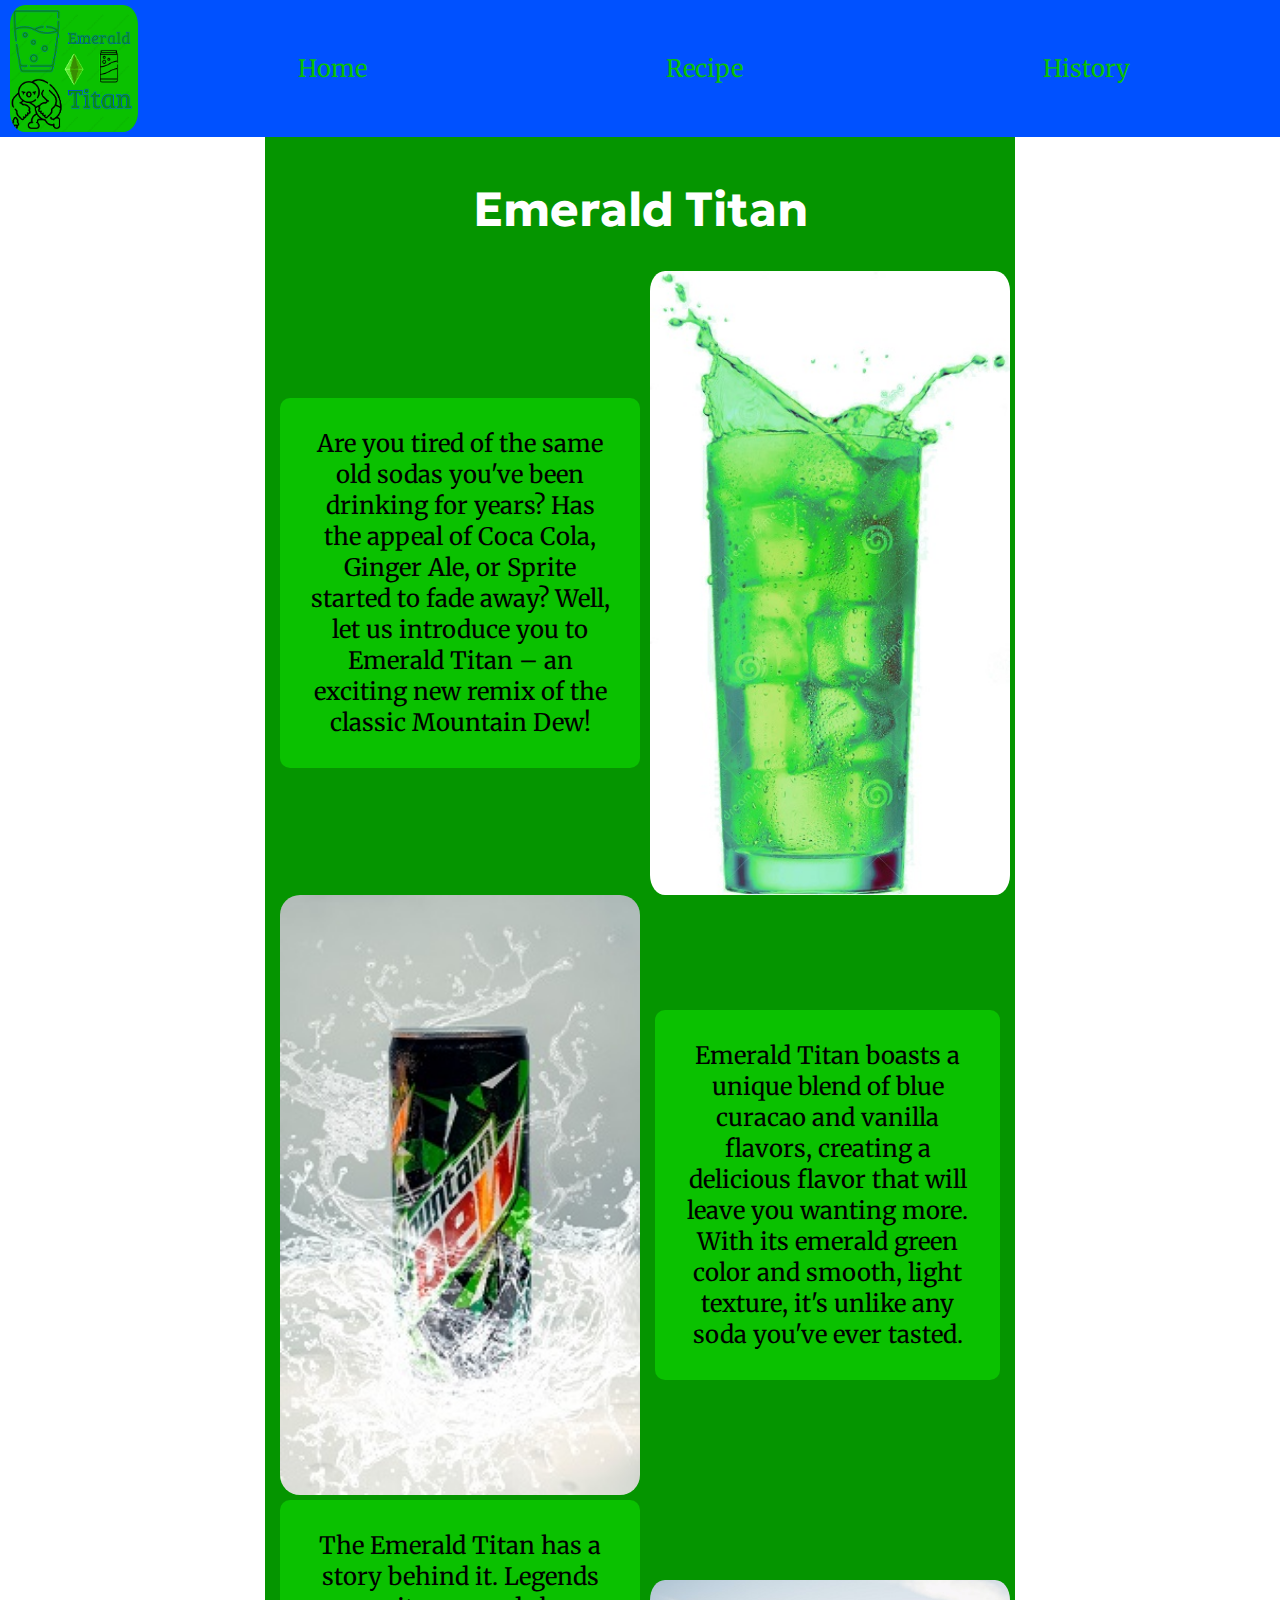
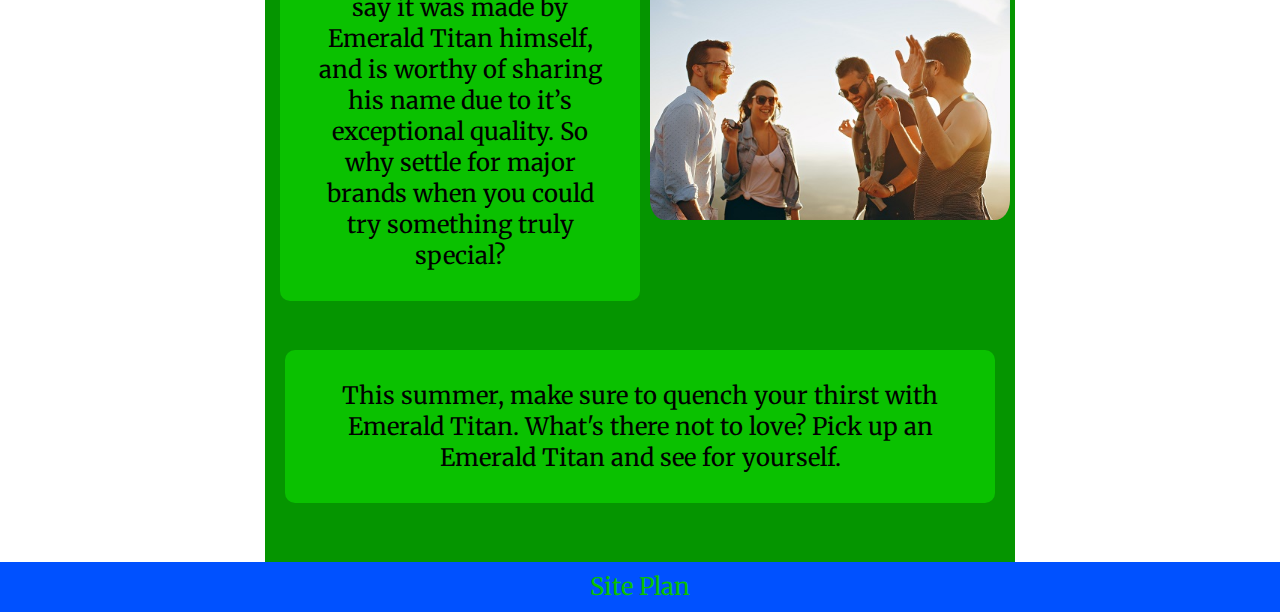
<file: personal-site/index.html>
<!DOCTYPE html>
<html lang="en">
<head>
    <meta charset="UTF-8">
    <meta http-equiv="X-UA-Compatible" content="IE=edge">
    <meta name="viewport" content="width=device-width, initial-scale=1.0">
    <link rel="stylesheet" href="./styles/style.css">
    <title>Emerald Titan</title>
</head>
<body>
    <header>
        <nav>
        <img id="logo" src="./images/emmy-t-logo.png" alt="logo">
            <a href="./index.html">Home</a>
            <a href="./recipe.html">Recipe</a>
            <a href="./history.html">History</a>
        </nav>
    </header>
    <main id="home-main">
        <h1>Emerald Titan</h1>
    <div id="top-section">
        <p>Are you tired of the same old sodas you've been drinking for years? Has the appeal of Coca Cola, Ginger Ale, or Sprite started to fade away? Well, let us introduce you to Emerald Titan – an exciting new remix of the classic Mountain Dew!</p>
        <img src="./images/green_beverage_edited.jpg" alt="Green Beverage">
    </div>
    <div id="middle-section">
        <p>Emerald Titan boasts a unique blend of blue curacao and vanilla flavors, creating a delicious flavor that will leave you wanting more. With its emerald green color and smooth, light texture, it's unlike any soda you've ever tasted.</p>
        <img src="./images/mtn-dew.jpg" alt="Mtn Dew&trade;">
    </div>
    <div id="bottom-section">
        <p>The Emerald Titan has a story behind it. Legends say it was made by Emerald Titan himself, and is worthy of sharing his name due to it’s exceptional quality. So why settle for major brands when you could try something truly special?</p>
        <img src="./images/group-people.jpg" alt="A group of people enjoying the day.">
    </div>
    <div id="bottom">
    <p>This summer, make sure to quench your thirst with Emerald Titan. What's there not to love? Pick up an Emerald Titan and see for yourself.</p>
    </div>
    </main>
    <footer>
        <a href="./site-plan.html">Site Plan</a>
    </footer>
</body>
</html>
</file>
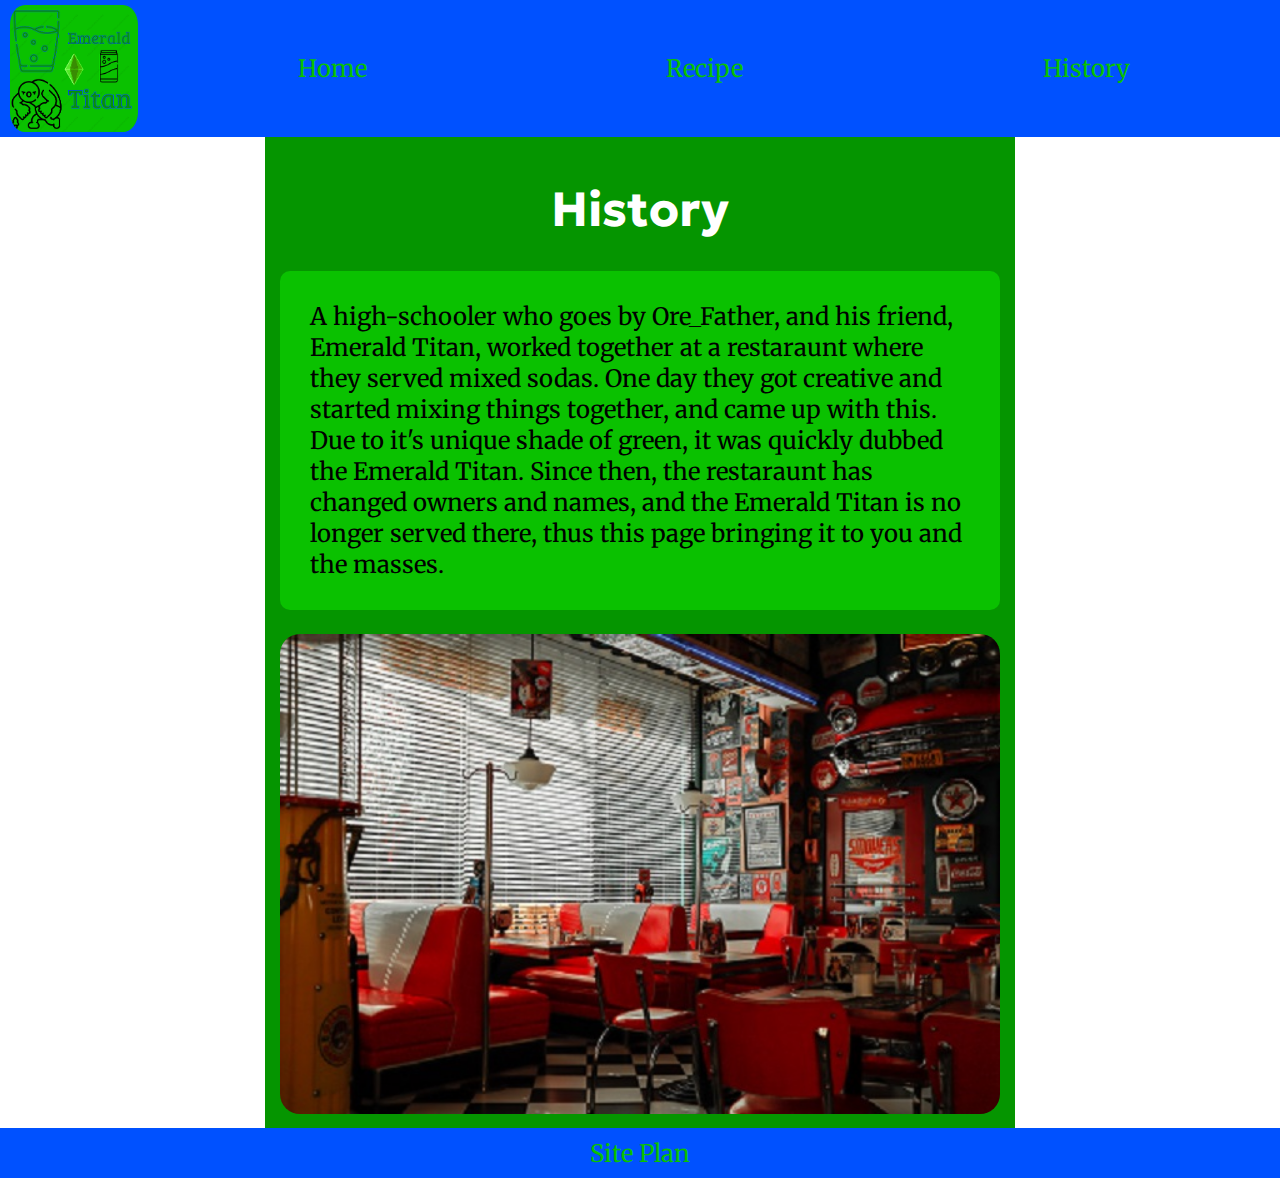
<file: personal-site/history.html>
<!DOCTYPE html>
<html lang="en">
<head>
    <meta charset="UTF-8">
    <meta name="viewport" content="width=device-width, initial-scale=1.0">
    <link rel="stylesheet" href="./styles/style.css">
    <title>Emerald Titan History</title>
</head>
<body>
    <header>
        <nav>
            <img id="logo" src="./images/emmy-t-logo.png" alt="logo">
            <a href="./index.html">Home</a>
            <a href="./recipe.html">Recipe</a>
            <a href="./history.html">History</a>
        </nav>
    </header>
    <main>
        <h1>History</h1>
      <p>
        A high-schooler who goes by Ore_Father, and his friend, Emerald Titan, worked together at a restaraunt where they served mixed sodas. One day they got creative and started mixing things together, and came up with this. Due to it's unique shade of green, it was quickly dubbed the Emerald Titan. Since then, the restaraunt has changed owners and names, and the Emerald Titan is no longer served there, thus this page bringing it to you and the masses.
      </p>
        <img class="h-img" src="./images/diner.jpg" alt="Diner">
    </main>
    <footer>
        <a href="./site-plan.html">Site Plan</a>
    </footer>
</body>
</html>
</file>
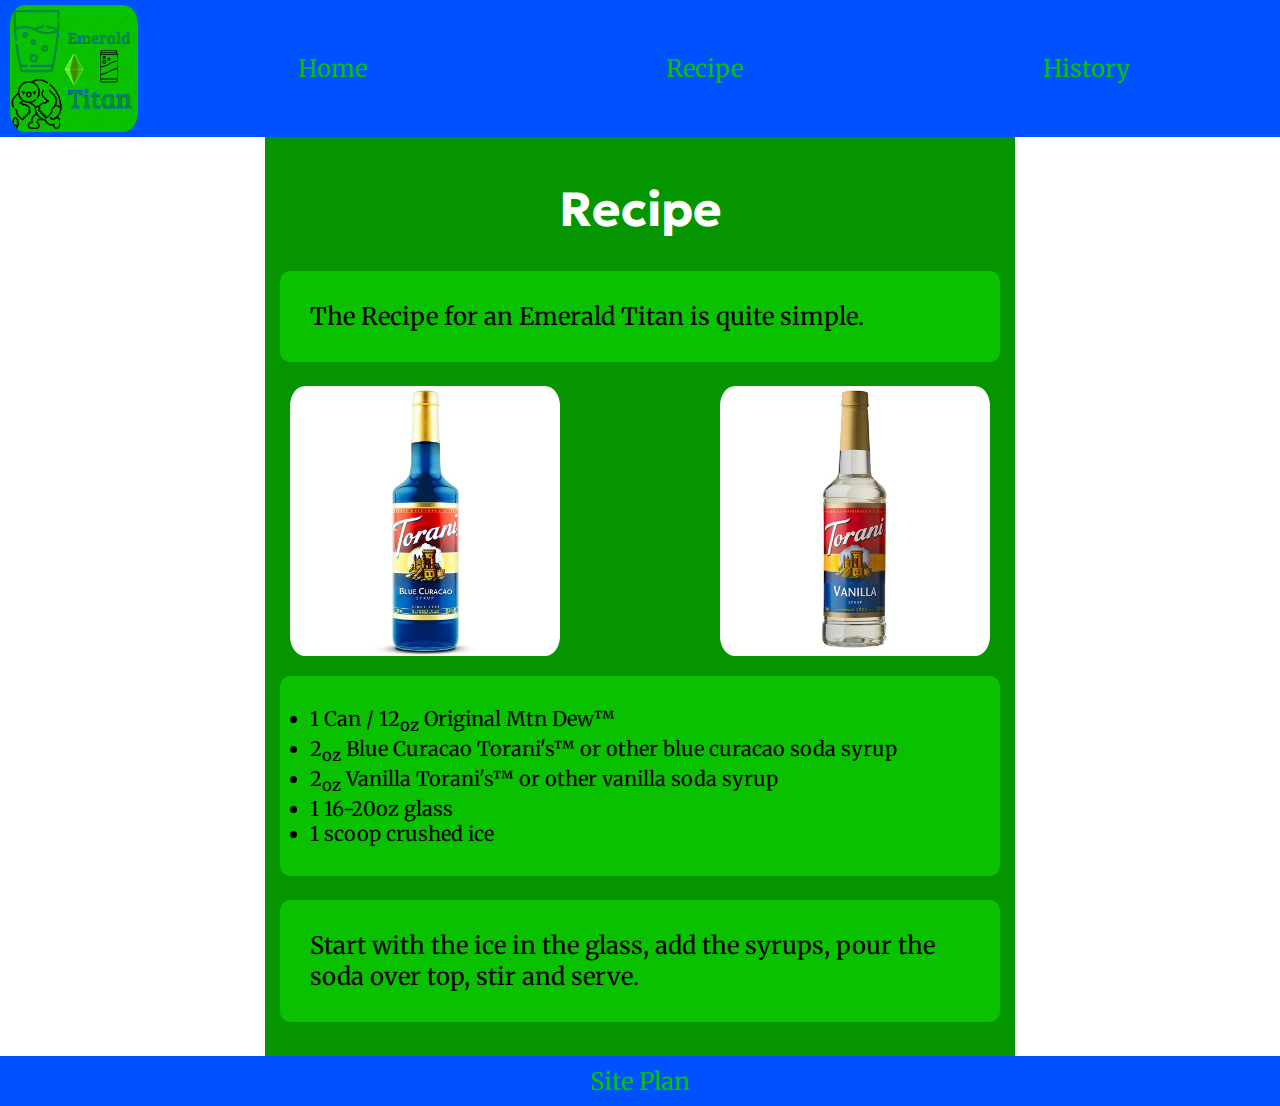
<file: personal-site/recipe.html>
<!DOCTYPE html>
<html lang="en">
<head>
    <meta charset="UTF-8">
    <meta name="viewport" content="width=device-width, initial-scale=1.0">
    <link rel="stylesheet" href="./styles/style.css">
    <title>Emerald Titan Recipe</title>
</head>
<body>
    <header>
        
        <nav>
            <img id="logo" src="./images/emmy-t-logo.png" alt="logo">
            <a href="./index.html">Home</a>
            <a href="./recipe.html">Recipe</a>
            <a href="./history.html">History</a>
        </nav>
    </header>
    <main>
        <h1>Recipe</h1>
        <p>
          The Recipe for an Emerald Titan is quite simple.
        </p>
        <div class="recipe-images">
        <img class="r-img-1" src="./images/blue_toranis.jpg" alt="Blue Curacao Torani's&trade;">
        <img class="r-img-2" src="./images/vanilla_toranis.jpg" alt="Vanilla Torani's&trade;">
        </div>
        <ul>
          <li>1 Can / 12<sub>oz</sub> Original Mtn Dew&trade;</li>
          <li>2<sub>oz</sub> Blue Curacao Torani's&trade; or other blue curacao soda syrup</li>
          <li>2<sub>oz</sub> Vanilla Torani's&trade; or other vanilla soda syrup</li>
          <li>1 16-20oz glass</li>
          <li>1 scoop crushed ice</li>        
        </ul>
        <p>Start with the ice in the glass, add the syrups, pour the soda over top, stir and serve.</p>
    </main>
    <footer>
        <a href="./site-plan.html">Site Plan</a>
    </footer>
    
</body>
</html>
</file>
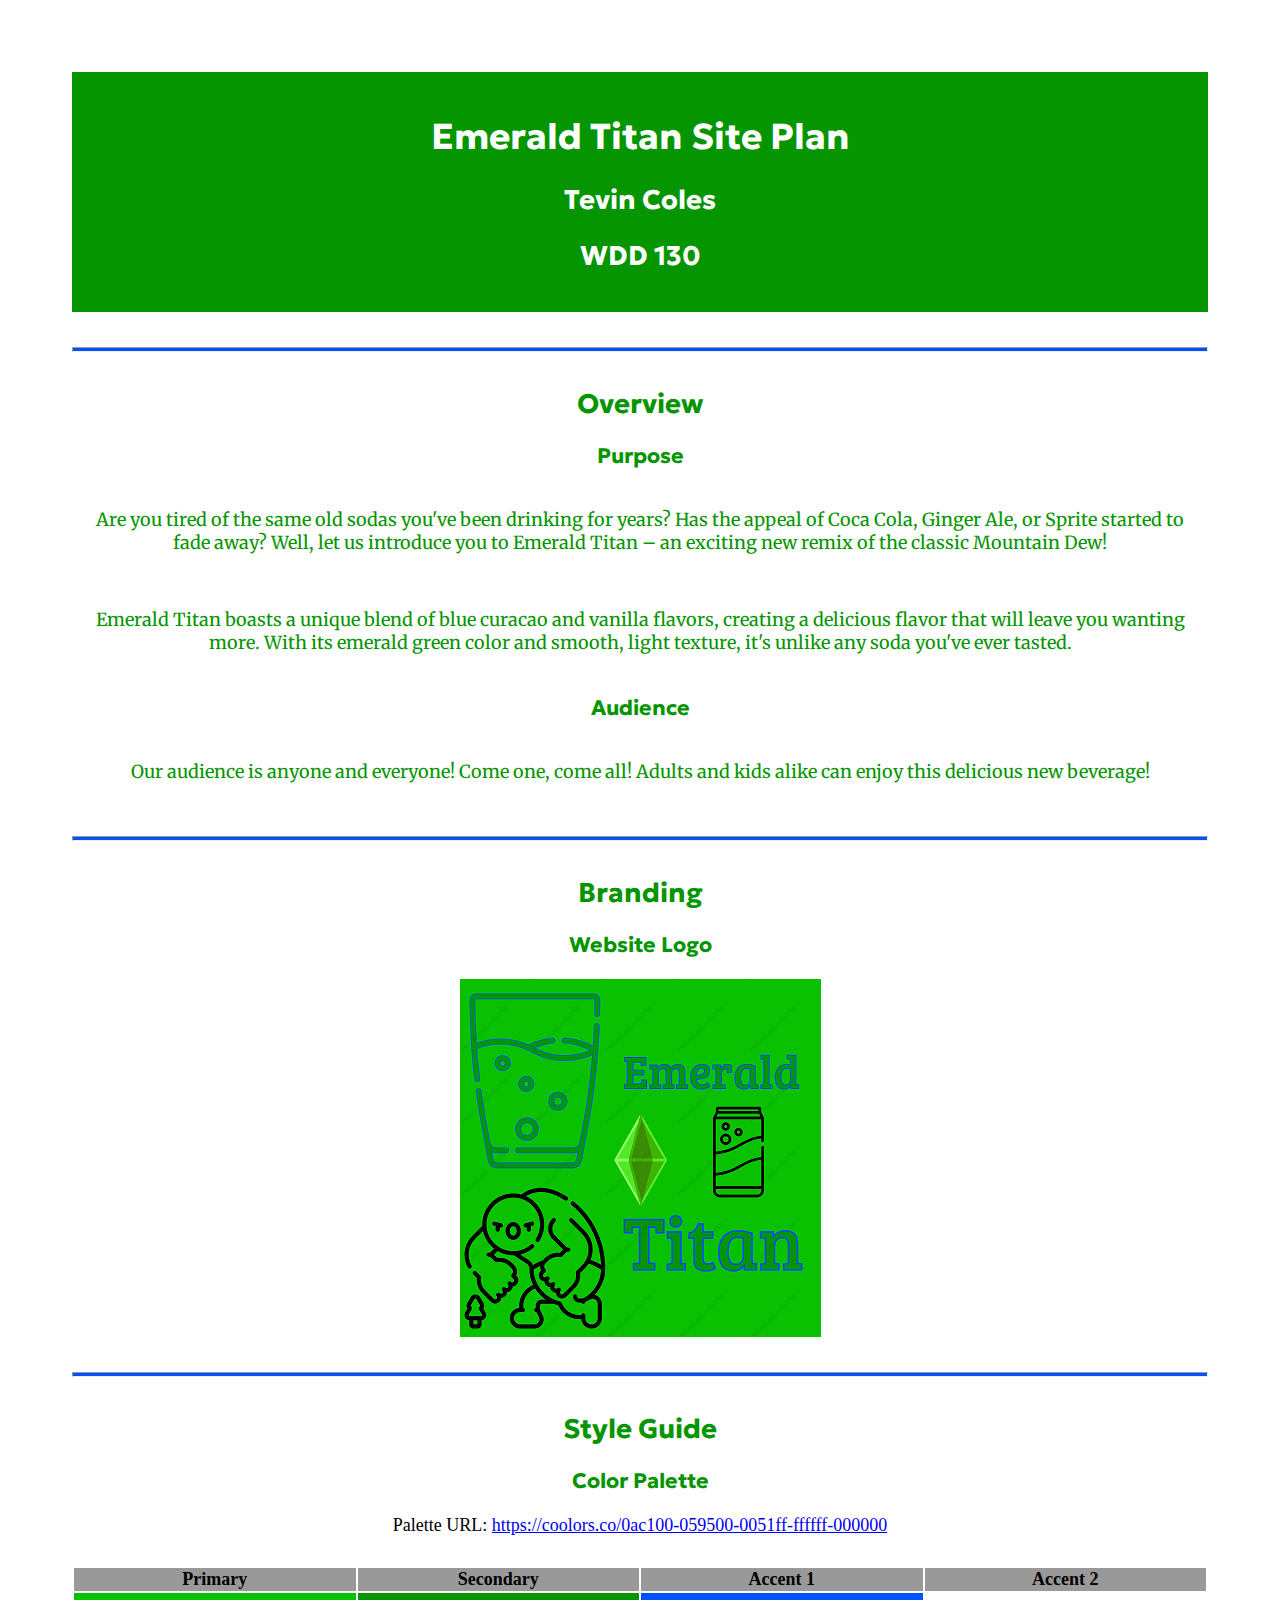
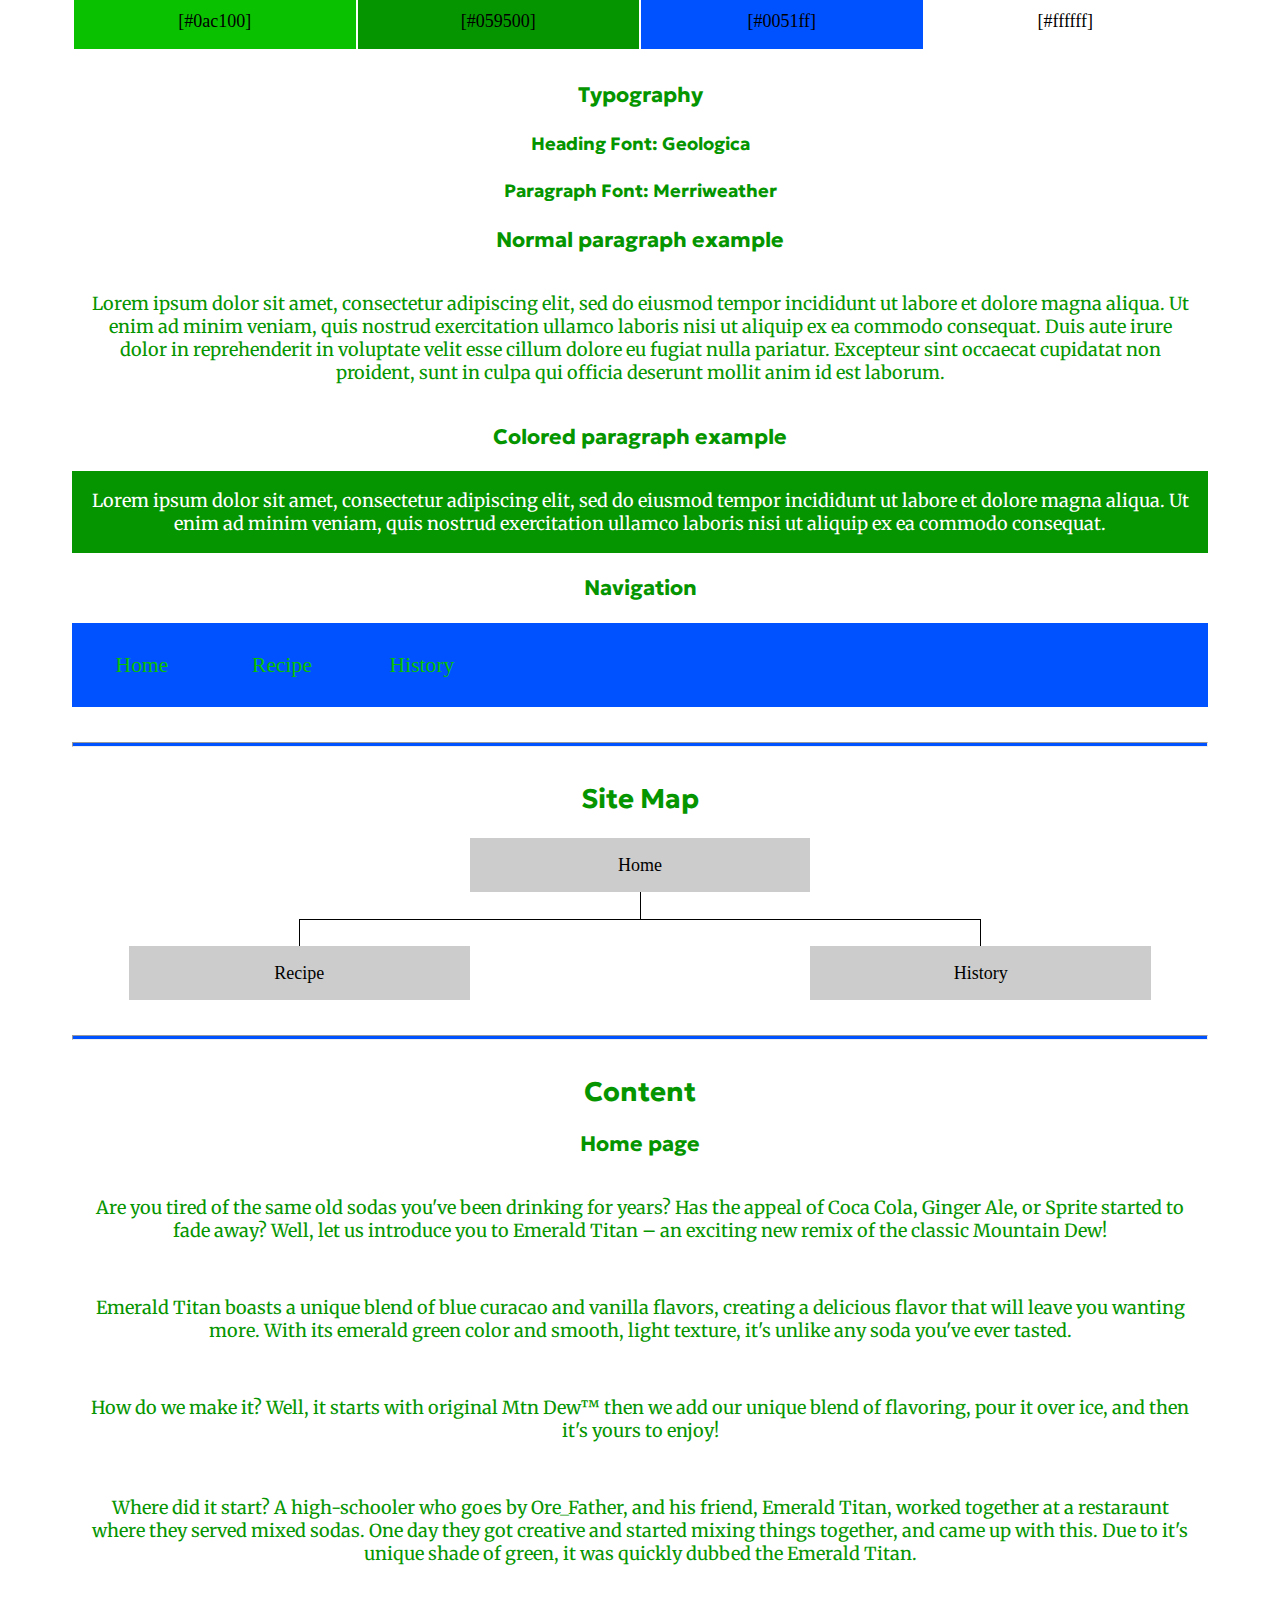
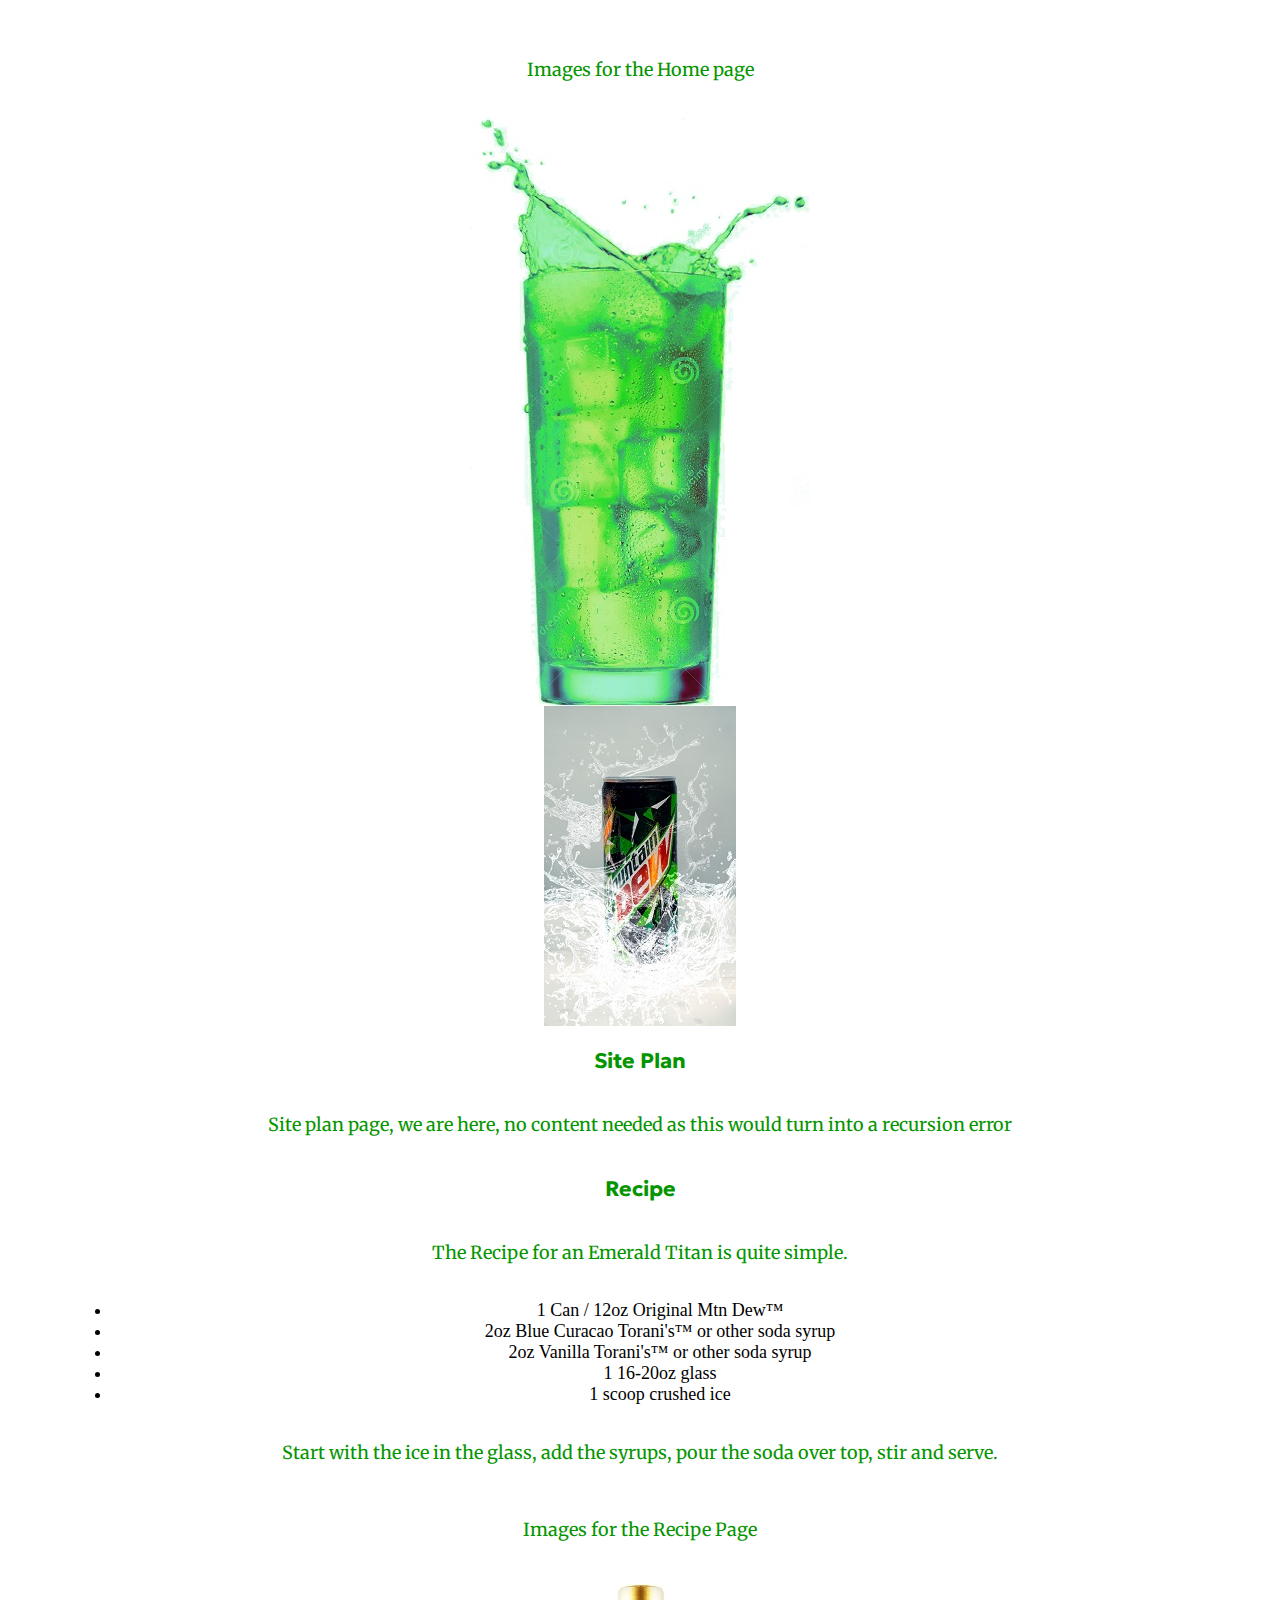
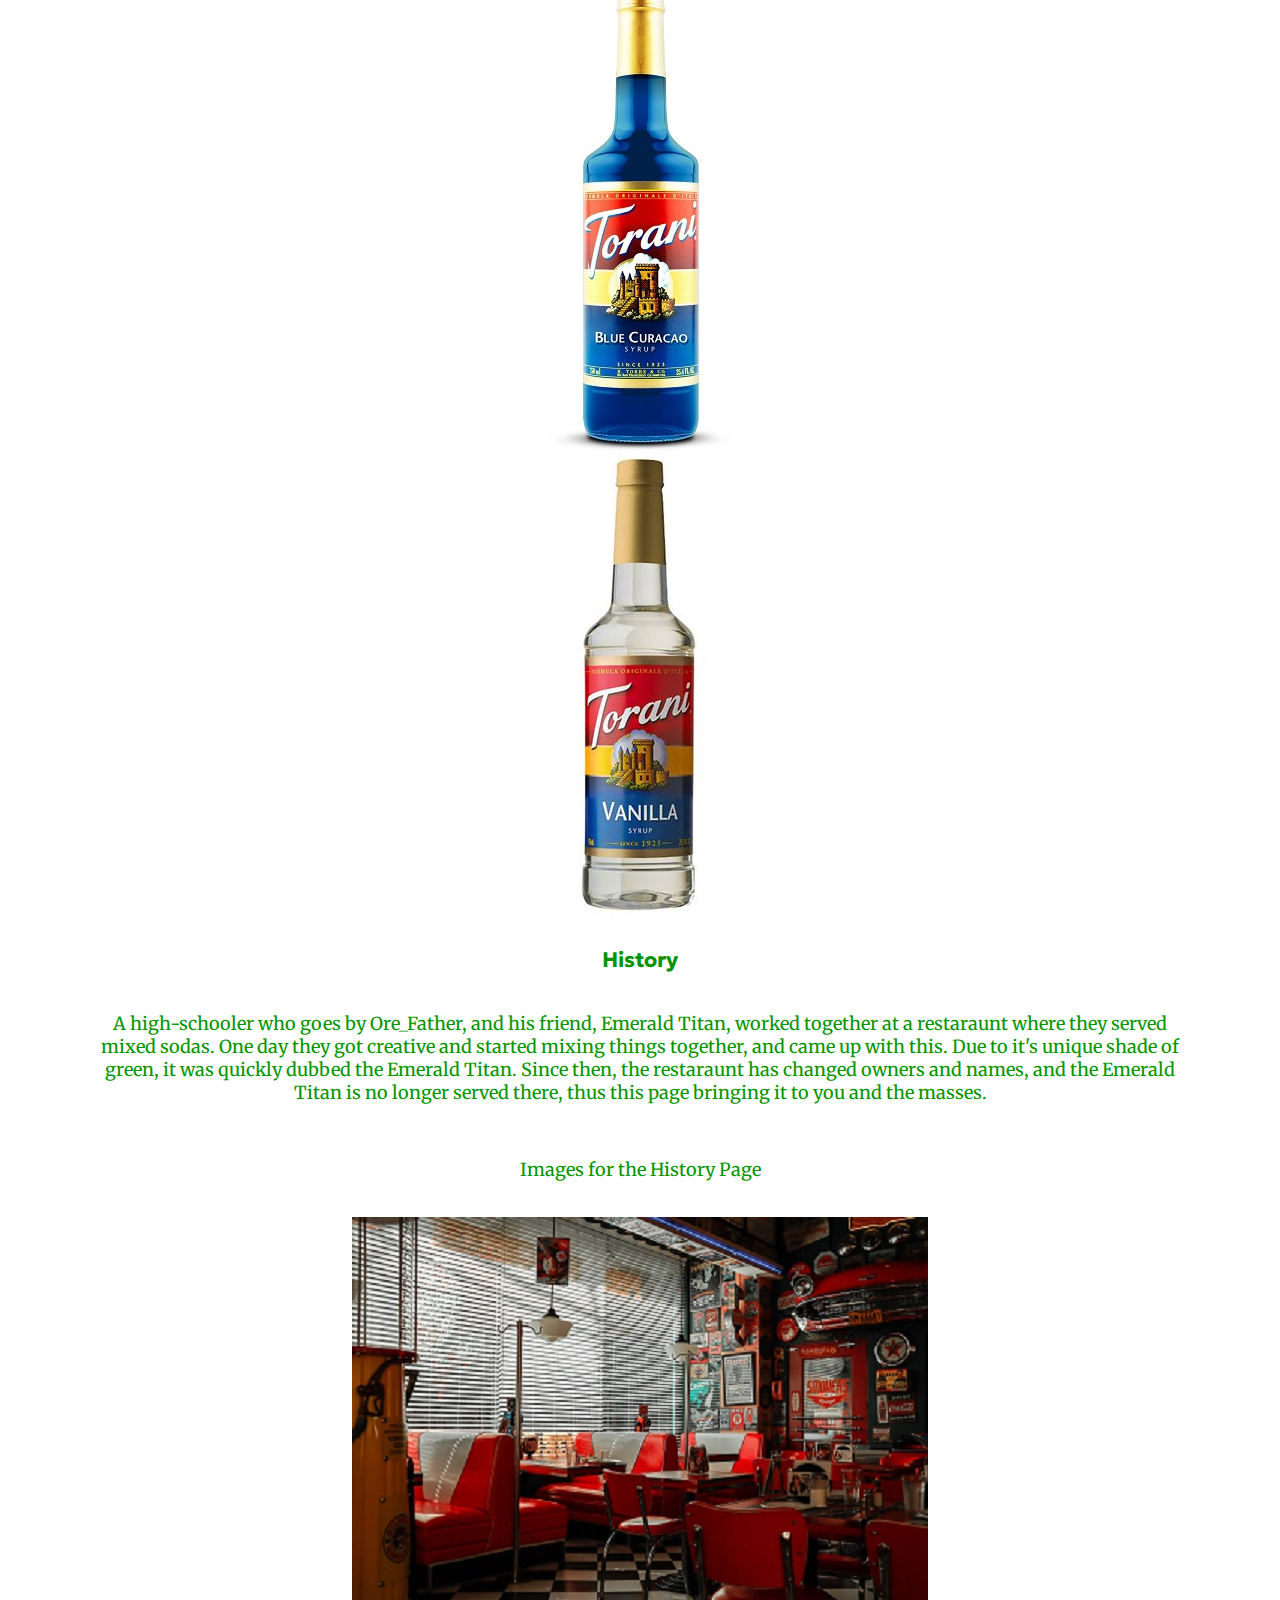
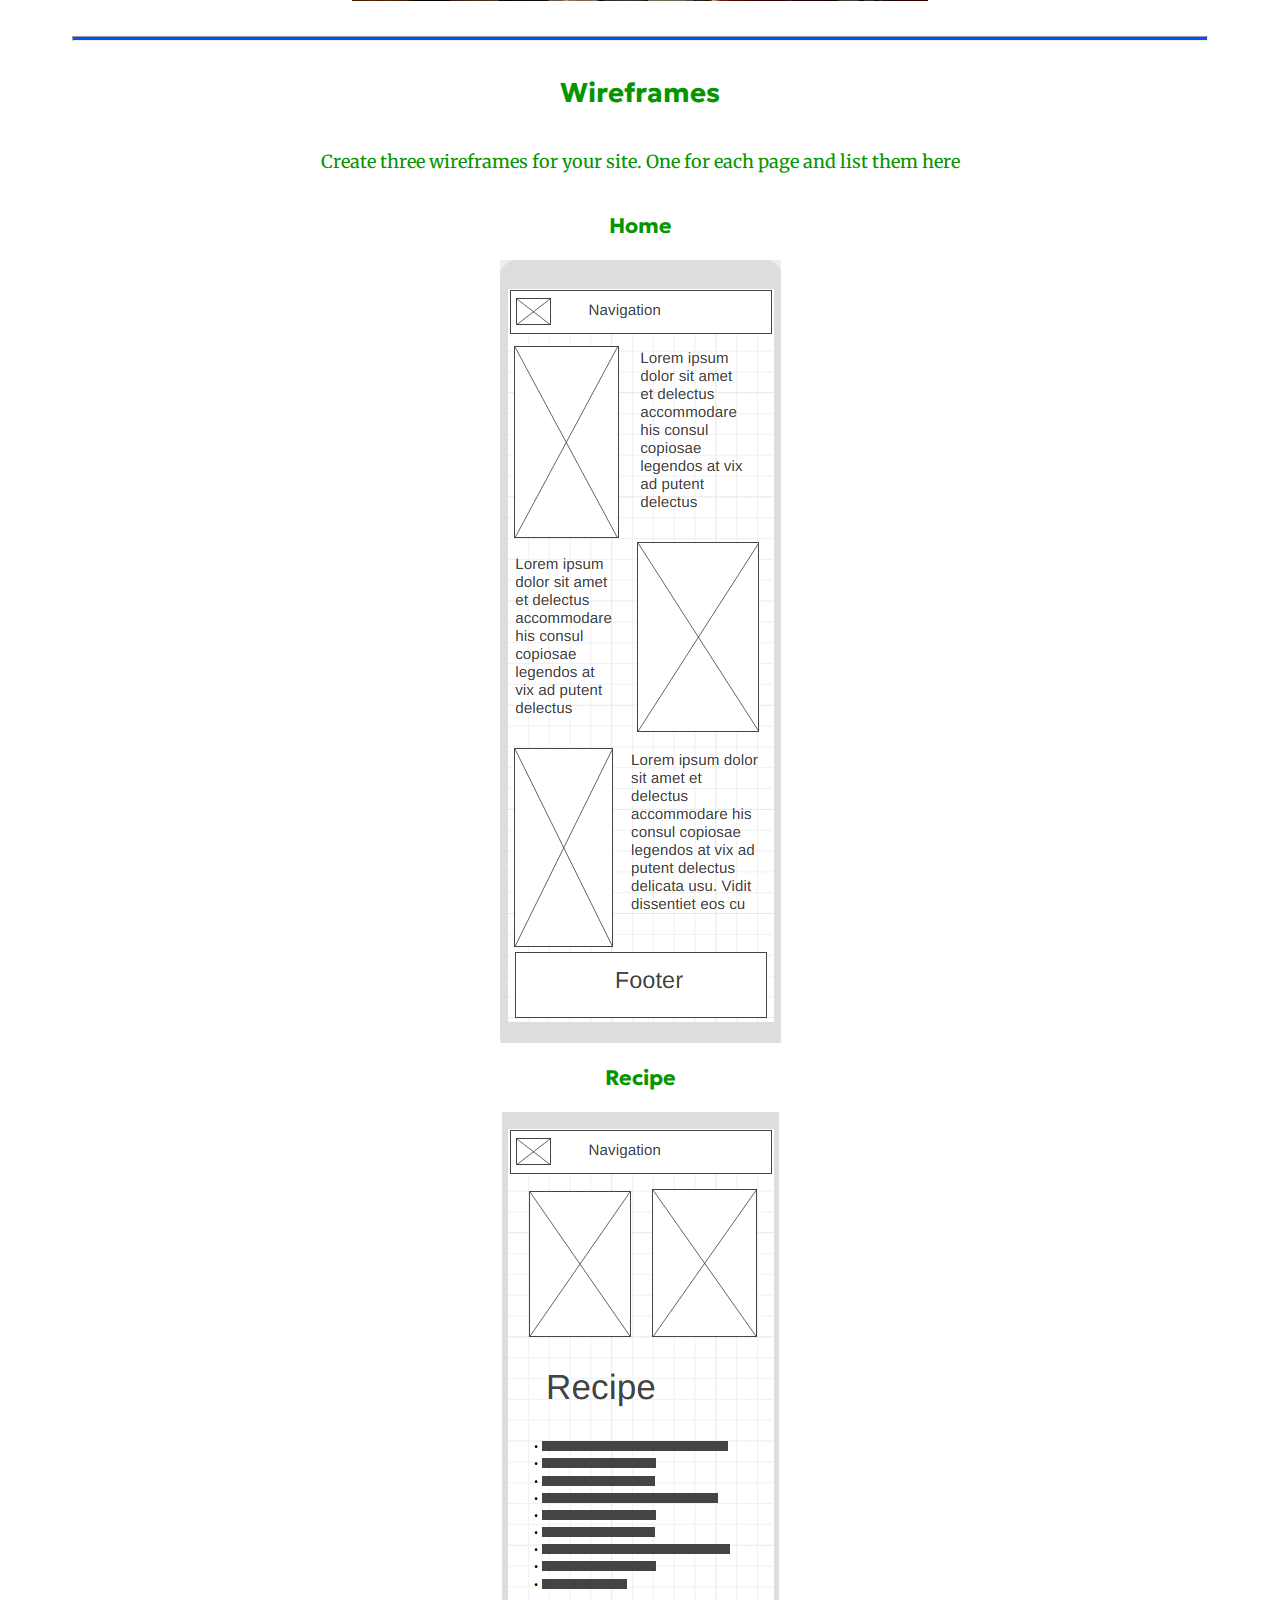
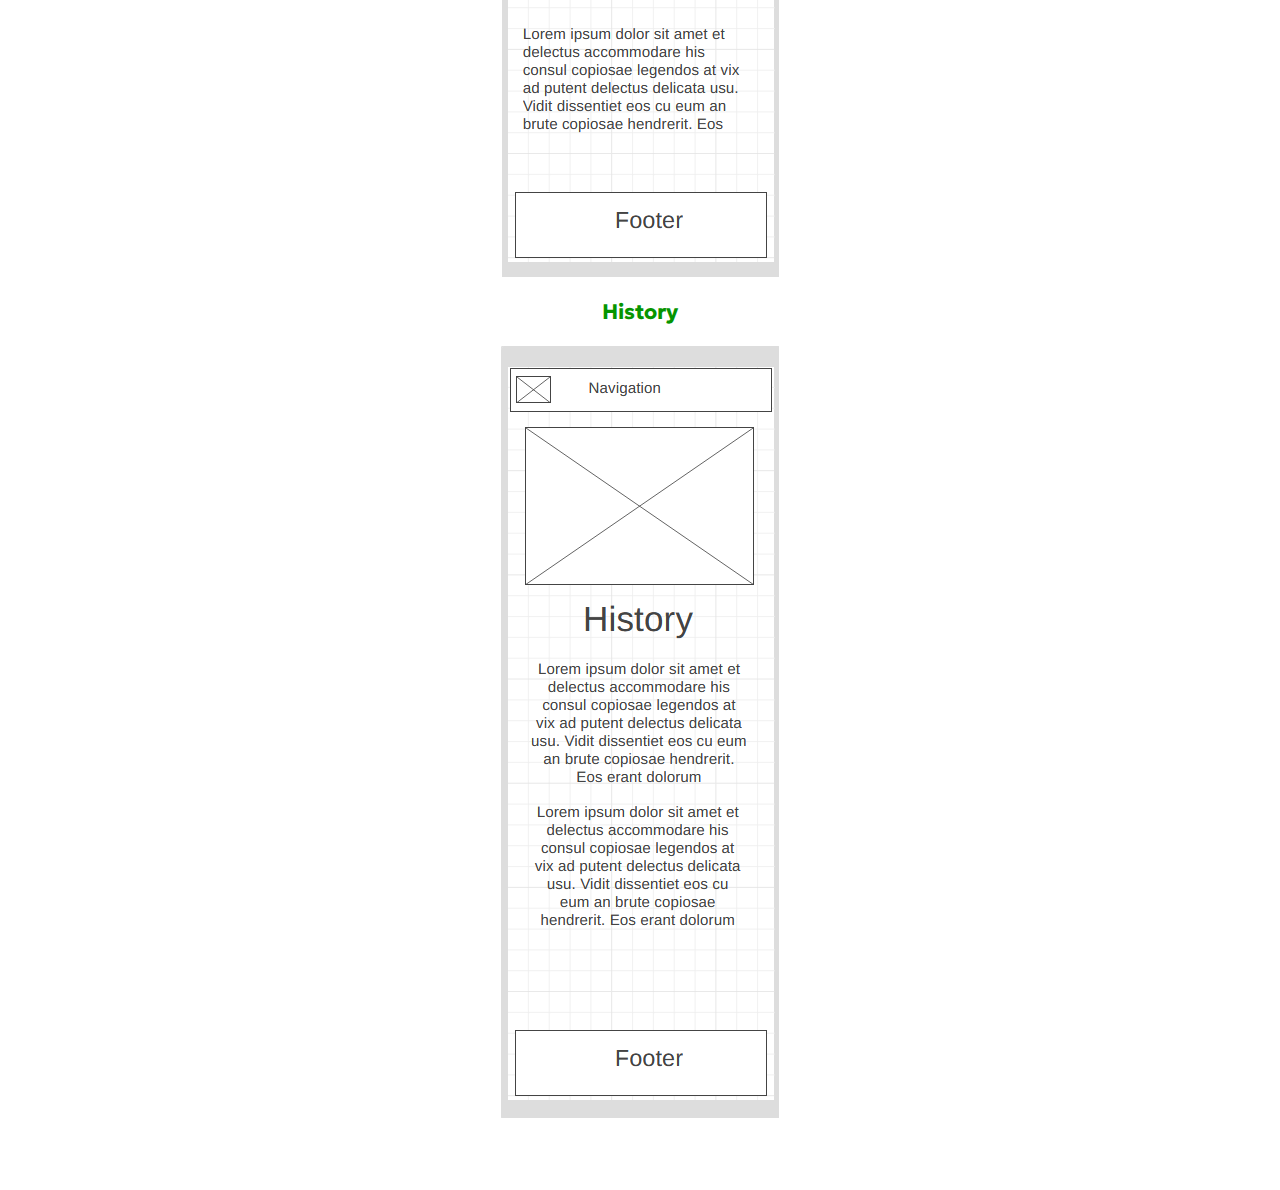
<file: personal-site/site-plan.html>
<!DOCTYPE html>
<html lang="en-us">
    
  <head>
    <meta charset="utf-8">
    <title>Emerald Titan Site Plan</title>
    <link type="text/css" rel="stylesheet" href="styles/site-plan.css">
  </head>

  <body>
    <header>
      <h1>Emerald Titan Site Plan</h1>
      <h2>Tevin Coles</h2>
      <h2>WDD 130</h2>
      <!-- In the header above, add the name or your site, your name and class number. For example if you are in section 3 you would put WDD 130.03 -->
    </header>
    <main>

      <!-- ------------------------Steps 2-3------------------------------ -->
      <hr>
      <h2>Overview</h2>
      <h3>Purpose</h3>
      <p>Are you tired of the same old sodas you've been drinking for years? Has the appeal of Coca Cola, Ginger Ale, or Sprite started to fade away? Well, let us introduce you to Emerald Titan – an exciting new remix of the classic Mountain Dew!</p>
      <p>Emerald Titan boasts a unique blend of blue curacao and vanilla flavors, creating a delicious flavor that will leave you wanting more. With its emerald green color and smooth, light texture, it's unlike any soda you've ever tasted.</p>

      <h3>Audience</h3>
      <p>Our audience is anyone and everyone! Come one, come all! Adults and kids alike can enjoy this delicious new beverage!</p>  
      <hr>
      <h2>Branding</h2>
      <h3>Website Logo</h3>
      <!-- Replace this with some sort of logo for your site.  A logo can be as simple as the name of your site in a nice font :) -->
      <img src="./images/emmy-t-logo.png" alt="Logo image">
      <hr>
      <h2>
        Style Guide
      </h2>

      <!-- ------------------------Steps 4-8------------------------------ -->

      <h3>
        Color Palette
      </h3>
      <!--  The colors you choose for a website are one of the most important decisions you will make. Follow the instructions on the activity in iLearn then return and replace the color codes below with the hex color codes (the 6 digit numbers that show at the bottom of each color) for the colors you have chosen below.  You should have at least 2 colors but do not have to fill in all 4 if you do not need them.  -->

      <!-- Copy and paste the URL to your finished palette below Make sure to paste it into both spots -->
      Palette URL: <a href="https://coolors.co/0ac100-059500-0051ff-ffffff-000000" target="_blank">https://coolors.co/0ac100-059500-0051ff-ffffff-000000</a>


      <table class="colors">
        <tr><th>Primary</th><th>Secondary</th><th>Accent 1</th><th>Accent 2</th></tr>
        <!-- Replace the numbers in the boxes below with your hex color codes. Then switch to the site-plan.css file and change your colors there as well. -->
        <tr><td class="primary">[#0ac100]</td><td class="secondary">[#059500]</td><td class="accent1">[#0051ff]</td><td class="accent2">[#ffffff]</td></tr>
      </table>

      <!-- ------------------------Step 9------------------------------ -->

      <h3>
        Typography
      </h3>
      <!-- Choose a font for your paragraphs (body copy) and headlines. What font(s) have you chosen? Why did you choose what you did?  Make sure to review the list of web safe fonts at W3Schools.org as a starting point.  Think also about which of your colors above you might use for background and font colors. -->

      <h4>
        Heading Font: Geologica  <!-- change this -->
      </h4>
      <h4>
        Paragraph Font: Merriweather  <!-- change this -->
      </h4>
      <h3>
        Normal paragraph example
      </h3>
      <p>
        Lorem ipsum dolor sit amet, consectetur adipiscing elit, sed do eiusmod tempor incididunt ut labore et dolore magna aliqua. Ut enim ad minim veniam, quis nostrud exercitation ullamco laboris nisi ut aliquip ex ea commodo consequat. Duis aute irure dolor in reprehenderit in voluptate velit esse cillum dolore eu fugiat nulla pariatur. Excepteur sint occaecat cupidatat non proident, sunt in culpa qui officia deserunt mollit anim id est laborum.
      </p>
      <h3>
        Colored paragraph example
      </h3>
      <p class="colored">
        Lorem ipsum dolor sit amet, consectetur adipiscing elit, sed do eiusmod tempor incididunt ut labore et dolore magna aliqua. Ut enim ad minim veniam, quis nostrud exercitation ullamco laboris nisi ut aliquip ex ea commodo consequat. 
      </p>

      <!-- ------------------------Step 10------------------------------ -->

      <h3>
        Navigation
      </h3>
      <!-- Think about how you want your navigation bar to look. In the site-plan.css file change the colors to your colors to get the look you desire. --> 
      <nav>
        <a href="#">Home</a>
        <!-- <a href="#">Site Plan</a> -->
        <a href="#">Recipe</a>
        <a href="#">History</a>

        <!-- <a href="#">Contact Us</a> -->
      </nav>
      <hr>
      <h2>
        Site Map
      </h2>
      <div class="sitemap">
        <div class="sm-home">
          Home
        </div>
        <div class="sm-page2">
          Recipe <!-- change this -->
        </div>
        <div class="sm-page3">
          History  <!-- change this -->
        </div>

        <div class="top">
          &nbsp;
        </div>
        <div class="left">
          &nbsp;
        </div>
        <div class="right">
          &nbsp;
        </div>

      </div>

      <!-- --------Content Section -------------- -->
      <hr>
      <h2>
        Content
      </h2>
      <h3>Home page</h3>
      <p>Are you tired of the same old sodas you've been drinking for years? Has the appeal of Coca Cola, Ginger Ale, or Sprite started to fade away? Well, let us introduce you to Emerald Titan – an exciting new remix of the classic Mountain Dew!</p>

      <p>Emerald Titan boasts a unique blend of blue curacao and vanilla flavors, creating a delicious flavor that will leave you wanting more. With its emerald green color and smooth, light texture, it's unlike any soda you've ever tasted.</p>

      <p>How do we make it? Well, it starts with original Mtn Dew&trade; then we add our unique blend of flavoring, pour it over ice, and then it's yours to enjoy!</p>

      <p>Where did it start? A high-schooler who goes by Ore_Father, and his friend, Emerald Titan, worked together at a restaraunt where they served mixed sodas. One day they got creative and started mixing things together, and came up with this. Due to it's unique shade of green, it was quickly dubbed the Emerald Titan.</p>
      <br>
      <p>Images for the Home page</p>
        <img src="./images/green_beverage_edited.jpg" alt="Emerald beverage">
        <img src="./images/mtn-dew.jpg" alt="Mtn Dew&trade;">

      
      <h3>Site Plan</h3>
      <p>
        Site plan page, we are here, no content needed as this would turn into a recursion error
      </p>
           
      <h3>Recipe</h3>
      <p>
        The Recipe for an Emerald Titan is quite simple.
      </p>
      <ul>
        <li>1 Can / 12oz Original Mtn Dew&trade;</li>
        <li>2oz Blue Curacao Torani's&trade; or other soda syrup</li>
        <li>2oz Vanilla Torani's&trade; or other soda syrup</li>
        <li>1 16-20oz glass</li>
        <li>1 scoop crushed ice</li>        
      </ul>

      <p>Start with the ice in the glass, add the syrups, pour the soda over top, stir and serve.</p>
      <p>Images for the Recipe Page</p>
        <img src="./images/blue_toranis.jpg" alt="Blue Curacao Torani's&trade;">
        <img src="./images/vanilla_toranis.jpg" alt="Vanilla Torani's&trade;">

      
      <h3>History</h3>
      <p>
        A high-schooler who goes by Ore_Father, and his friend, Emerald Titan, worked together at a restaraunt where they served mixed sodas. One day they got creative and started mixing things together, and came up with this. Due to it's unique shade of green, it was quickly dubbed the Emerald Titan. Since then, the restaraunt has changed owners and names, and the Emerald Titan is no longer served there, thus this page bringing it to you and the masses.
      </p>
      <p>Images for the History Page</p>
        <img src="./images/diner.jpg" alt="Diner">
        <!-- <img src="#" alt="image for page4"> -->

      <hr>
      <h2>
        Wireframes
      </h2>
      <p>
        Create three wireframes for your site. One for each page and list them here</p>

      <h3>Home</h3>
    
      <img src="./images/homepage-wireframe.png" alt="home page wireframe">

      <h3>Recipe</h3>
      
      <img src="./images/recipe-wireframe.png" alt="page 2 wireframe">

      <h3>History</h3>
      
      <img src="./images/hIstory-wireframe.png" alt="page 3 wireframe">
    </main>
  </body>

</html>
</file>
<file: personal-site/styles/style.css>
@import url('https://fonts.googleapis.com/css2?family=Geologica:wght@500&family=Merriweather:wght@300&display=swap');

:root {
  /* change the values below to your colors from your palette */
  /* https://coolors.co/0ac100-059500-0051ff-ffffff-000000 */
  --primary-color: #0ac100   ;
  --secondary-color: #059500 ;
  --accent1-color: #0051ff;
  --accent2-color: white;

  /* change the values below to your chosen font(s) */
  --heading-font: Geologica, sans-serif;
  --paragraph-font: Merriweather, Helvetica, sans-serif;

  /* these colors below should be chosen from among your palette colors above */
  --headline-color-on-white: #059500;  /* headlines on a white background */ 
  --headline-color-on-color: white; /* headlines on a colored background */ 
  --paragraph-color-on-white: #059500; /* paragraph text on a white background */ 
  --paragraph-color-on-color: white; /* paragraph text on a colored background */ 
  --paragraph-background-color: #059500  ;
  --nav-link-color: #0ac100;
  --nav-background-color: #0051ff;
  --nav-hover-link-color: white;
  --nav-hover-background-color: #0ac100;
}

body{
    
    max-width: 800px;
    margin: 0 auto;

}


nav{
    background-color: #0051ff;
    color: #0ac100;
    display: flex;

}

nav a{

    text-align: center;
    margin: auto;    
    color: var(--nav-link-color);
    text-decoration: none;
    font-size: 1.5em;
    font-family: var(--paragraph-font);
    padding: 0px 25px;
    border-radius: 5px;
}

nav a:hover{
    
    background-color: var(--nav-hover-background-color);
    color: var(--nav-hover-link-color);
}

nav img{

    margin: 5px;
    width:10%;

}


p{
    font-family: var(--paragraph-font);
    padding: 30px;
    background-color: #0ac100;
    border-radius: 10px;
    
}

img{

    width: 100%;
    border-radius: 20px;
    padding: 0 5px;
    margin: auto 5px;


}

main{
    background-color: #059500;
    margin: 0 auto;
    padding: 10px 15px;
    width: 100%;
    max-width: 720px;
}

main h1{
    text-align: center;
    font-family: var(--heading-font);
    color: var(--headline-color-on-color);
    font-size: 3rem;
}

main p{
    font-size: 1.5rem;
}

.recipe-images{

    display: grid;
    grid-template-columns: 1fr 1fr;
    margin: auto;
}

.r-img-1{

    grid-column: 1/2;
    width: 75%;
    justify-self: left;

}

.r-img-2{

    width: 75%;
    grid-column: 2/3;
    justify-self: right;

}

.h-img{
    
    padding: 0;
    margin: auto;
    width:100%;
    

}

ul{

    font-family: var(--paragraph-font);
    padding: 30px;
    background-color: #0ac100;
    border-radius: 10px;
    font-size: 1.25rem;
}

#top-section{
    display: grid;
    grid-template-columns: 1fr 1fr;
    
}

#top-section p{

    justify-self: center;
    margin: auto 0;
    text-align: center;
    grid-column: 1/2;
}

#top-section img{
    
    grid-column: 2/3;
    /* margin: auto; */

}

#middle-section{
    display: grid;
    grid-template-columns: 1fr 1fr;
}

#middle-section p{
    
    justify-self: center;
    margin: auto 0 auto 15px;
    text-align: center;
    grid-column: 2/3;
    grid-row-start: 1;
    
}

#middle-section img{
    
    grid-column: 1/2;
    grid-row-start: 1;
    margin: 0 10px 0 0;
    padding: 0 ;
    
}

#bottom-section{
    margin-top:5px;
    display: grid;
    grid-template-columns: 1fr 1fr;
}

#bottom-section p{
    justify-self: center;
    margin: auto 0;
    text-align: center;
    grid-column: 1/2;

}

#bottom-section img{

    grid-column: 2/3;
    /* margin: auto; */
    
}

#bottom{

    display: block;

    margin:10px auto;
    text-align: center;
    padding: 15px 5px;



}

footer{

    background-color: #0051ff;
    color: #0ac100;
    display: flex;
    height: 50px;

}

footer a{

    text-align: center;
    margin: auto;    
    color: var(--nav-link-color);
    text-decoration: none;
    font-size: 1.5em;
    font-family: var(--paragraph-font);
    padding: 0px 25px;
    border-radius: 5px;
}

footer a:hover{
    
    background-color: var(--nav-hover-background-color);
    color: var(--nav-hover-link-color);
}

@media screen, (min-width: 720px) {
    body{
    
        max-width: 100%;
        margin: 0 auto;
    
    }
    nav a{

        text-align: center;
        margin: auto;    
        color: var(--nav-link-color);
        text-decoration: none;
        font-size: 1.5em;
        font-family: var(--paragraph-font);
        padding: 0px 25px;
        border-radius: 5px;
    }
    
    nav a:hover{
        
        background-color: var(--nav-hover-background-color);
        color: var(--nav-hover-link-color);
    }
    
    nav img{
    
        margin: 5px;
        width:10%;
    
    }

    footer{

        background-color: #0051ff;
        color: #0ac100;
        display: flex;
    
    }
    
    footer a{
    
        text-align: center;
        margin: auto;    
        color: var(--nav-link-color);
        text-decoration: none;
        font-size: 1.5em;
        font-family: var(--paragraph-font);
        padding: 0px 25px;
        border-radius: 5px;
    }
    
    footer a:hover{
        
        background-color: var(--nav-hover-background-color);
        color: var(--nav-hover-link-color);
    }
    
}
</file>
<file: personal-site/styles/site-plan.css>
/* if you are using any Google fonts change the font names below to your fonts. 
Any spaces in your font name should be replaced with a +. 
Fonts are separated by a | */
@import url('https://fonts.googleapis.com/css2?family=Geologica:wght@500&family=Merriweather:wght@300&display=swap');

:root {
  /* change the values below to your colors from your palette */
  /* https://coolors.co/0ac100-059500-0051ff-ffffff-000000 */
  --primary-color: #0ac100   ;
  --secondary-color: #059500 ;
  --accent1-color: #0051ff;
  --accent2-color: white;

  /* change the values below to your chosen font(s) */
  --heading-font: Geologica, sans-serif;
  --paragraph-font: Merriweather, Helvetica, sans-serif;

  /* these colors below should be chosen from among your palette colors above */
  --headline-color-on-white: #059500;  /* headlines on a white background */ 
  --headline-color-on-color: white; /* headlines on a colored background */ 
  --paragraph-color-on-white: #059500; /* paragraph text on a white background */ 
  --paragraph-color-on-color: white; /* paragraph text on a colored background */ 
  --paragraph-background-color: #059500  ;
  --nav-link-color: #0ac100;
  --nav-background-color: #0051ff;
  --nav-hover-link-color: white;
  --nav-hover-background-color: #0ac100;
}


/*  Look around below...but DON'T CHANGE ANYTHING! */

body {
  max-width: 1200px;
  margin: 0 auto;
  padding: 4em;
  font-size: 18px;
  text-align: center;
}
img {
  display: block;
  margin: 0 auto;
}
h1, h2, h3, h4, h5, h6 {
  font-family: var(--heading-font);
  color: var(--headline-color-on-white);
}
h2 {
  text-align: center;
}
hr {
  height: 3px;
  margin: 35px 0;
  background: var(--accent1-color);
}
header {
  padding: 1em;
  text-align: center;
  color: var(--headline-color-on-color);
  background-color: var(--paragraph-background-color);
}
header > h1, header > h2 {
  color: var(--headline-color-on-color);
}

p {
  font-family: var(--paragraph-font);
  color: var(--paragraph-color-on-white);
  padding: 1em;
}
.colors {
  width: 100%;
  min-width: 350px;
  margin: 30px auto;
  text-align: center;
}
.colors th {
  background-color: #999;
}
.colors td{
  width: 25%;
  height: 3em;
}

.primary {
  background-color: var(--primary-color);
}
.secondary {
  background-color: var(--secondary-color);
}
.accent1 {
  background-color: var(--accent1-color);
}
.accent2{
  background-color: var(--accent2-color);
}

p.colored {
  background-color: var(--paragraph-background-color);
  color: var(--paragraph-color-on-color);
}

nav {
  background-color: var(--nav-background-color);
  line-height: 3em;
  text-align: center;
  font-size: 1.2em;
}
nav  {
  list-style-type: none;
  display: flex;

}
nav a {
  padding:1em;
  min-width: 120px;
  text-decoration: none;
  padding: 10px;

}
nav a:link, nav a:visited {
  color: var(--nav-link-color);
}
nav a:hover {
  color: var(--nav-hover-link-color);
  background-color: var(--nav-hover-background-color);
}

.sitemap {
  display: grid;
  justify-content: center;

  grid-template-columns: repeat(6, 15%);
  grid-template-rows: 3em 1.5em 1.5em 3em;
  grid-template-areas: ". . home home . ."
    ". . . top . ."
    ". left left right right ."
    "page2 page2 . . page3 page3";
}
.sitemap > div {

  text-align: center;

}
.sm-home {
  grid-area: home;
  background-color: #ccc;
  line-height: 3em;
}
.sm-page2 {
  grid-area: page2;
  background-color: #ccc;
  line-height: 3em;
}
.sm-page3 {
  grid-area: page3;
  background-color: #ccc;
  line-height: 3em;
}

.top {
  grid-area: top;
  border-left: 1px solid;
}

.left {
  grid-area: left;
  border-top: 1px solid;
  border-left: 1px solid;
}

.right {
  grid-area: right;
  border-top: 1px solid;
  border-right: 1px solid;
}
</file>
